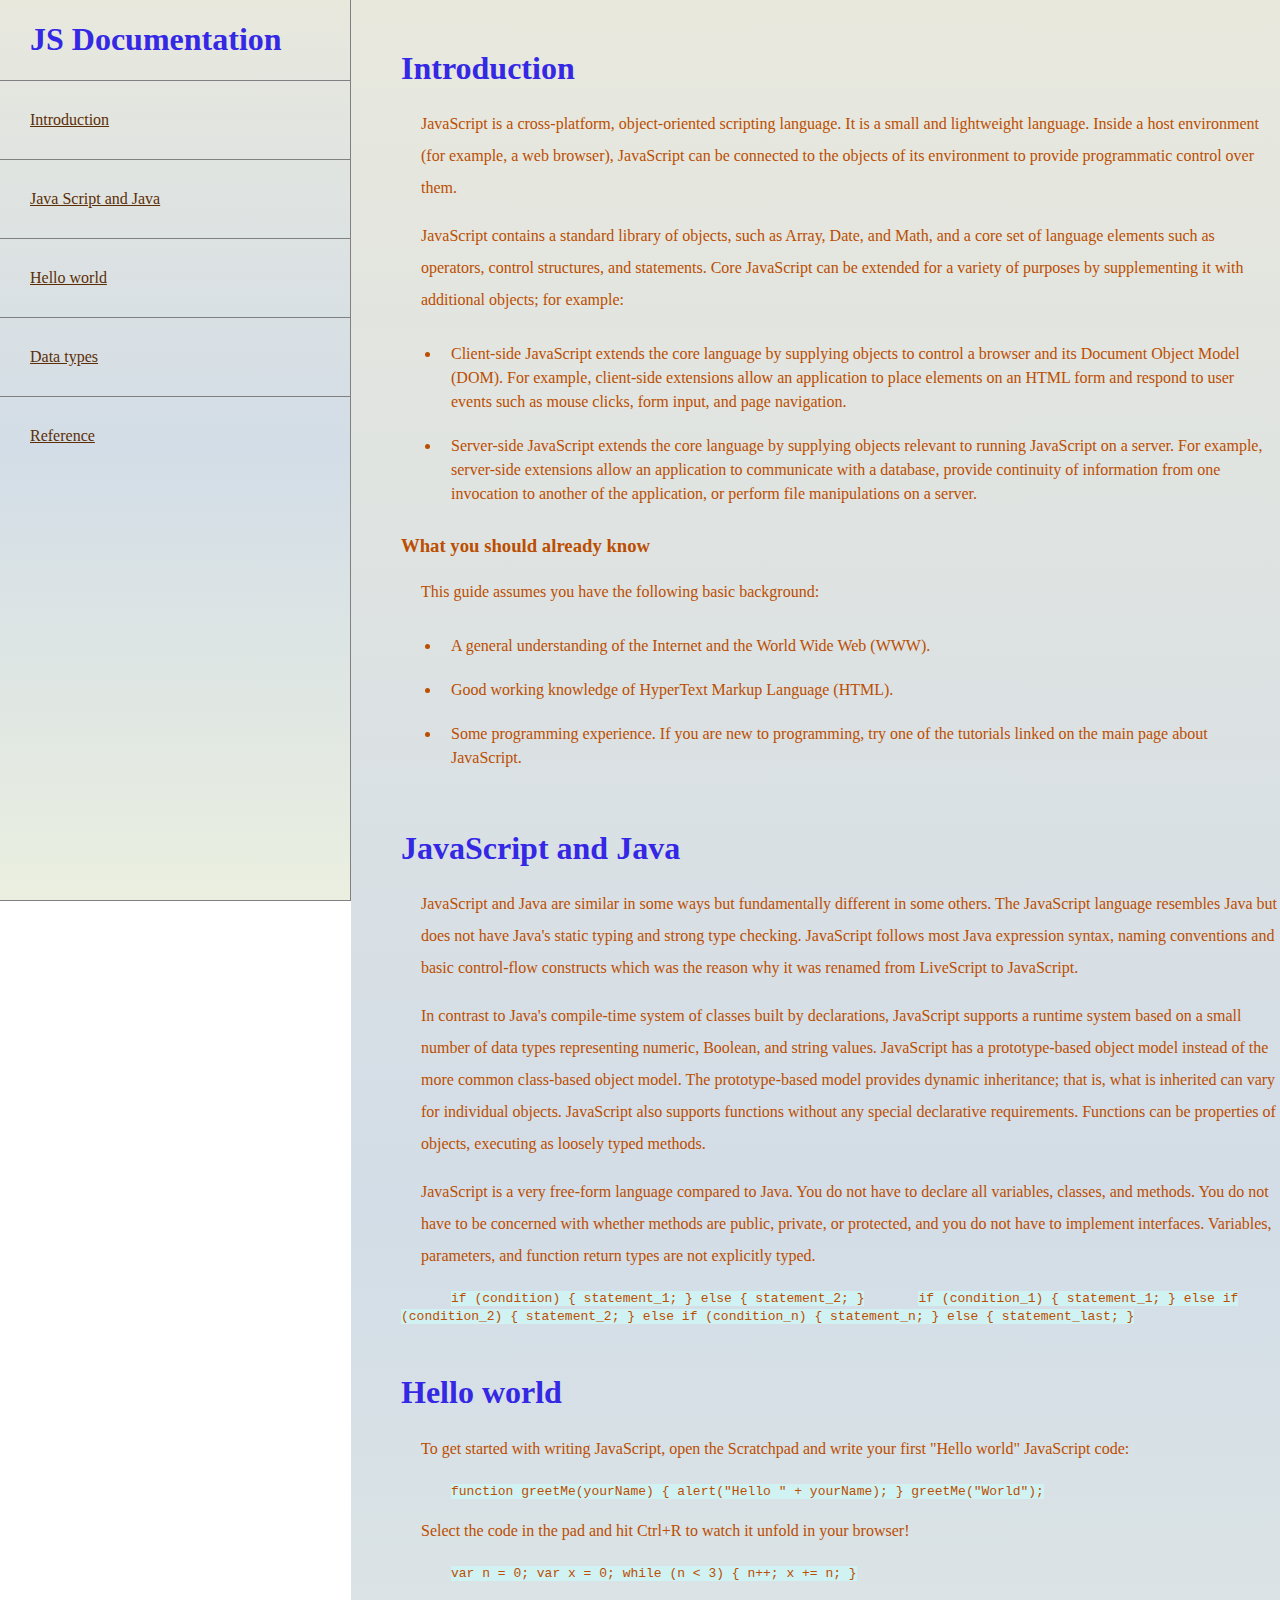
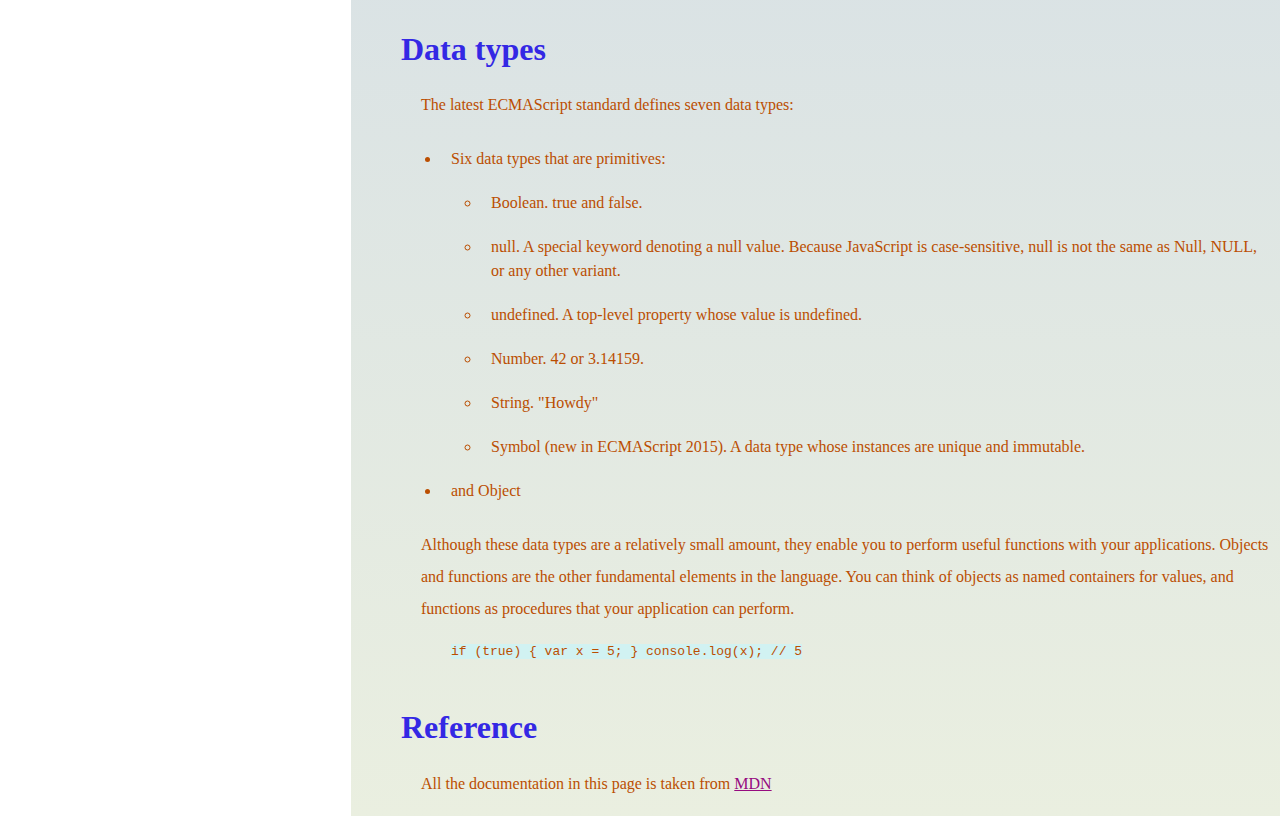
<file: index.html>
<!DOCTYPE html>
<html lang="en">
<head>
    <meta charset="UTF-8">
    <meta http-equiv="X-UA-Compatible" content="IE=edge">
    <meta name="viewport" content="width=device-width, initial-scale=1.0">
    <title>technical documentation</title>
    <link rel="stylesheet" href="styles.css">
</head>
<body>
    <main id="main-doc">

      <section class="main-section" id="Introduction">
        <header><h1>Introduction</h1></header>
        <article>
        <p>JavaScript is a cross-platform, object-oriented scripting language. It is a small and lightweight language. Inside a host environment (for example, a web browser), JavaScript can be connected to the objects of its environment to provide programmatic control over them.</p> 
        <p>JavaScript contains a standard library of objects, such as Array, Date, and Math, and a core set of language elements such as operators, control structures, and statements. Core JavaScript can be extended for a variety of purposes by supplementing it with additional objects; for example:</p>
        
          <ul>
            <li>Client-side JavaScript extends the core language by supplying objects to control a browser and its Document Object Model (DOM). For example, client-side extensions allow an application to place elements on an HTML form and respond to user events such as mouse clicks, form input, and page navigation.</li>
            <li>Server-side JavaScript extends the core language by supplying objects relevant to running JavaScript on a server. For example, server-side extensions allow an application to communicate with a database, provide continuity of information from one invocation to another of the application, or perform file manipulations on a server.
            </li>
          </ul>
          <h3>What you should already know</h3>
            <p>This guide assumes you have the following basic background:</p>
            <ul>
              <li>A general understanding of the Internet and the World Wide Web (WWW).</li>
              <li>Good working knowledge of HyperText Markup Language (HTML).</li>
              <li>Some programming experience. If you are new to programming, try one of the tutorials linked on the main page about JavaScript.</li>
            </ul>
          </article>
      </section>

      <section class="main-section" id="JavaScript_and_Java">
        <header><h1>JavaScript and Java</h1>
        </header>
        <article>
        <p>JavaScript and Java are similar in some ways but fundamentally different in some others. The JavaScript language resembles Java but does not have Java's static typing and strong type checking. JavaScript follows most Java expression syntax, naming conventions and basic control-flow constructs which was the reason why it was renamed from LiveScript to JavaScript.</p>
        <p>In contrast to Java's compile-time system of classes built by declarations, JavaScript supports a runtime system based on a small number of data types representing numeric, Boolean, and string values. JavaScript has a prototype-based object model instead of the more common class-based object model. The prototype-based model provides dynamic inheritance; that is, what is inherited can vary for individual objects. JavaScript also supports functions without any special declarative requirements. Functions can be properties of objects, executing as loosely typed methods.</p>
      
        <p>JavaScript is a very free-form language compared to Java. You do not have to declare all variables, classes, and methods. You do not have to be concerned with whether methods are public, private, or protected, and you do not have to implement interfaces. Variables, parameters, and function return types are not explicitly typed.</p>
        <code>if (condition) { statement_1; } else { statement_2; }</code>
        <code>if (condition_1) { statement_1; } else if (condition_2) {
          statement_2; } else if (condition_n) { statement_n; } else {
          statement_last; }</code>
      </article>
      
      </section>

      <section class="main-section" id="Hello_world">
        <header><h1>Hello world</h1></header>
        <article>
        <p>To get started with writing JavaScript, open the Scratchpad and write your first "Hello world" JavaScript code:</p>
        <code>function greetMe(yourName) { alert("Hello " + yourName); }
          greetMe("World");</code>
        <p>Select the code in the pad and hit Ctrl+R to watch it unfold in your browser!</p>
        <code>var n = 0; var x = 0; while (n < 3) { n++; x += n; }</code>

      </article>
       
      </section>

      <section class="main-section" id="Data_types">
        <header><h1>Data types</h1></header>
        <article>
        <p>The latest ECMAScript standard defines seven data types:</p>
        <ul>
          <li>Six data types that are primitives:</li>
          <ul class="nested_ul">
            <li>Boolean. true and false.</li>
            <li>null. A special keyword denoting a null value. Because JavaScript is case-sensitive, null is not the same as Null, NULL, or any other variant.
            </li>
            <li>undefined. A top-level property whose value is undefined.</li>
            <li>Number. 42 or 3.14159.</li>
            <li>String. "Howdy"</li>
            <li>Symbol (new in ECMAScript 2015). A data type whose instances are unique and immutable.</li>
          </ul>
          <li>and Object</li>
        </ul>
        <p>Although these data types are a relatively small amount, they enable you to perform useful functions with your applications. Objects and functions are the other fundamental elements in the language. You can think of objects as named containers for values, and functions as procedures that your application can perform.</p>
        <code>if (true) { var x = 5; } console.log(x); // 5</code>
      </article>
      </section>

      <section class="main-section" id="Reference">
        <header><h1>Reference</h1></header>
        <article>
        <p>All the documentation in this page is taken from <a href="https://developer.mozilla.org/en-US/docs/Web/JavaScript/Guide" target="_blank">MDN</a></p>
      </article>
      </section>
    
    </main>
    <nav id="navbar">
        <header><h1>JS Documentation</h1></header>
          <a class="nav-link" href="#Introduction">Introduction</a>  
          <a class="nav-link" href="#JavaScript_and_Java">Java Script and Java</a>
          <a class="nav-link" href="#Hello_world">Hello world</a>  
          <a class="nav-link" href="#Data_types">Data types</a>  
          <a class="nav-link" href="#Reference">Reference</a>  
        
    </nav>
    
  </body>
</html>

<!-- You should have at least five code elements that are descendants of .main-section elements.

Each .nav-link should have text that corresponds to the header text of its related section (e.g. if you have a "Hello world" section/header, your #navbar should have a .nav-link which has the text "Hello world"). -->
</file>
<file: styles.css>
body{
    margin:0;
    padding: 0;
    color:rgb(187, 78, 1);
   
}



#main-doc{
    
    position: absolute;
    left: 351px;
    background-image: linear-gradient(rgb(232, 232, 221), rgb(211, 221, 231) , rgb(234, 239, 224));
    padding-left: 50px;
    margin-top: 0;
}

#navbar{
    
    width: 350px;
    height: 100%;
    border: 1px solid gray;
    position: fixed;
    border-top:0;
    border-left: 0;
    background-image: linear-gradient(rgb(232, 232, 221), rgb(211, 221, 231) , rgb(234, 239, 224));
    
    

}
.nav-link{
    display: block;
    padding: 30px;
    border-top: 1px solid gray;
    
}

.main-section{
    margin-top: 50px;
}
#navbar header{
  
    text-align: left;
    margin-left: 30px;
}
#navbar a{
color:rgb(92, 46, 5);
}
h1{
    color: rgb(52, 40, 228);
}
pre,code{
    margin-left: 50px;
    background-color: rgb(209, 242, 242);
}
a{
    color: rgb(150, 11, 127);
}
a:hover{
    background-color: white;
}
p{
    margin-left: 20px;
    line-height: 2;
}

li{
    padding: 10px;
    line-height: 1.5;
}

@media only screen and (max-width: 815px) {
    /* For mobile phones: */
    
    #navbar header{
        text-align: center;
    }
    #navbar {      
      position: absolute;
      top: 0;
      padding: 0;
      margin: 0;
      width: 100%;
      max-height: 450px;
      border: none;
      z-index: 1;
      border-bottom: 2px solid;
      text-align: center;
    }
  
    #main-doc {
      position: relative;
      left: 0;
      margin-top: 454px;
      overflow: hidden;
      
    }
  }
</file>
